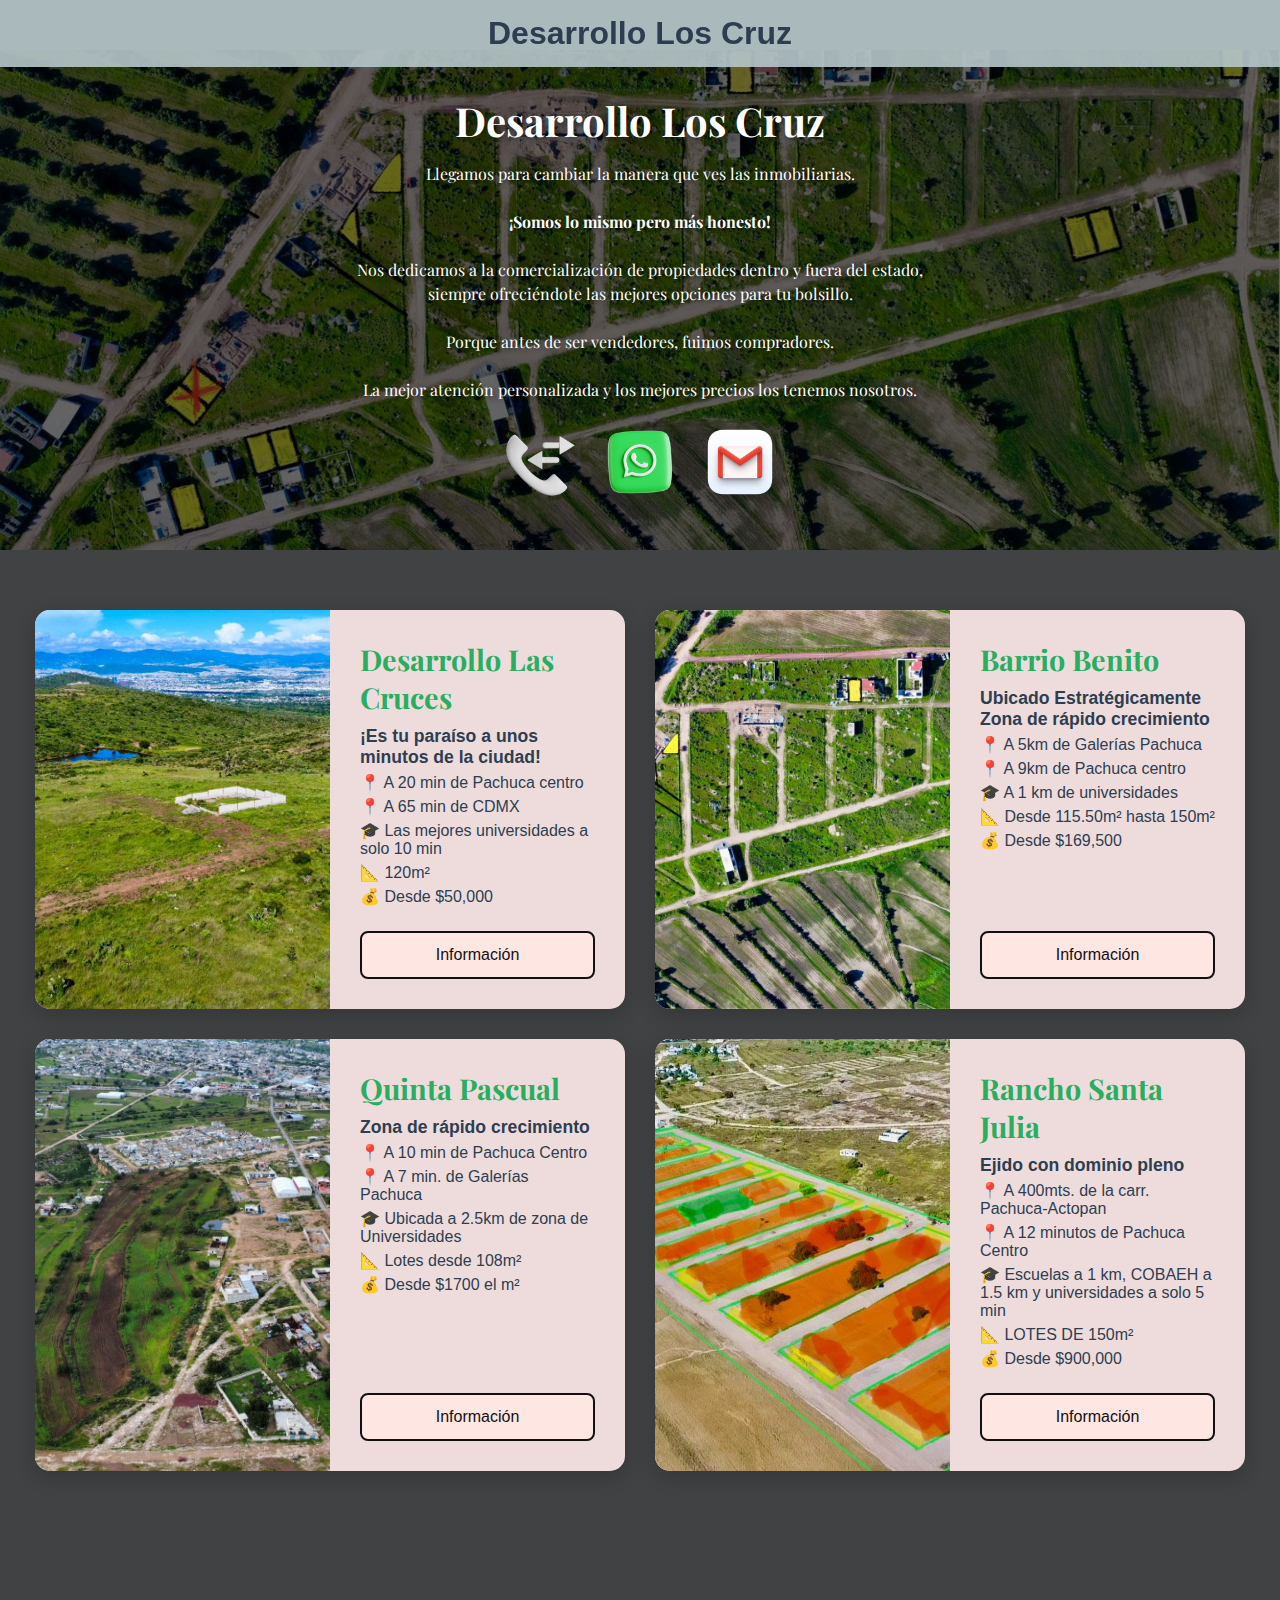
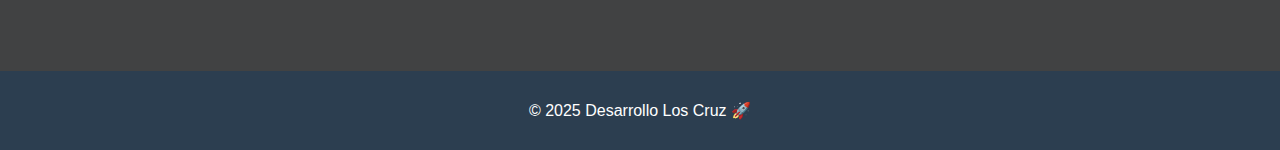
<file: index.html>
<!DOCTYPE html>
<html lang="es">
<head>
<meta charset="UTF-8">
<meta name="viewport" content="width=device-width, initial-scale=1.0">
<title>Desarrollo Los Cruz</title>

<!-- Fuentes Google -->
<link href="https://fonts.googleapis.com/css2?family=Playfair+Display:wght@500;700&display=swap" rel="stylesheet">

<!-- CSS -->
<link rel="stylesheet" href="../Desarrollo_Los_Cruz/Desarrollo_Los_Cruz/Desarrollo_Los_Cruz.css">
</head>

<body>

<!-- NAVBAR -->
<nav>
  <h1>Desarrollo Los Cruz</h1>
</nav>

<!-- HERO -->
<section class="hero">
  <div class="hero-content">
    <h1>Desarrollo Los Cruz</h1>
    <p>
      Llegamos para cambiar la manera que ves las inmobiliarias.<br><br>
      <strong>¡Somos lo mismo pero más honesto!</strong><br><br>
      Nos dedicamos a la comercialización de propiedades dentro y fuera del estado,<br>
      siempre ofreciéndote las mejores opciones para tu bolsillo.<br><br>
      Porque antes de ser vendedores, fuimos compradores.<br><br>
      La mejor atención personalizada y los mejores precios los tenemos nosotros.
    </p>

    <!-- ICONOS DE CONTACTO -->
    <div class="contactos">
      <a href="tel:7715254535" target="_blank"><img src="../Desarrollo_Los_Cruz/Desarrollo_Los_Cruz/img/telefono.ico" alt="Llamar"></a>
      <a href="https://wa.me/527715254535" target="_blank"><img src="../Desarrollo_Los_Cruz/Desarrollo_Los_Cruz/img//whatsapp.ico" alt="WhatsApp"></a>
      <a href=".com" target="_blank"><img src="../Desarrollo_Los_Cruz/Desarrollo_Los_Cruz/img/gml.ico" alt="Correo"></a>
    </div>
  </div>
</section>

<!-- CATÁLOGO DE TERRENOS -->
<section>
  <div class="catalogo" id="catalogo"></div>
</section>

<!-- MAPA -->
<section id="mapa">
  <div class="mapa">
    <h2 style="text-align:center; margin-bottom:20px;"></h2>
  </div>
</section>

<!-- FOOTER -->
<footer>
  <p>&copy; 2025 Desarrollo Los Cruz 🚀</p>
</footer>

<!-- JS -->
<script src="../Desarrollo_Los_Cruz/Desarrollo_Los_Cruz/Desarrollo_Los_Cruz.js"></script>

</body>
</html>
</file>
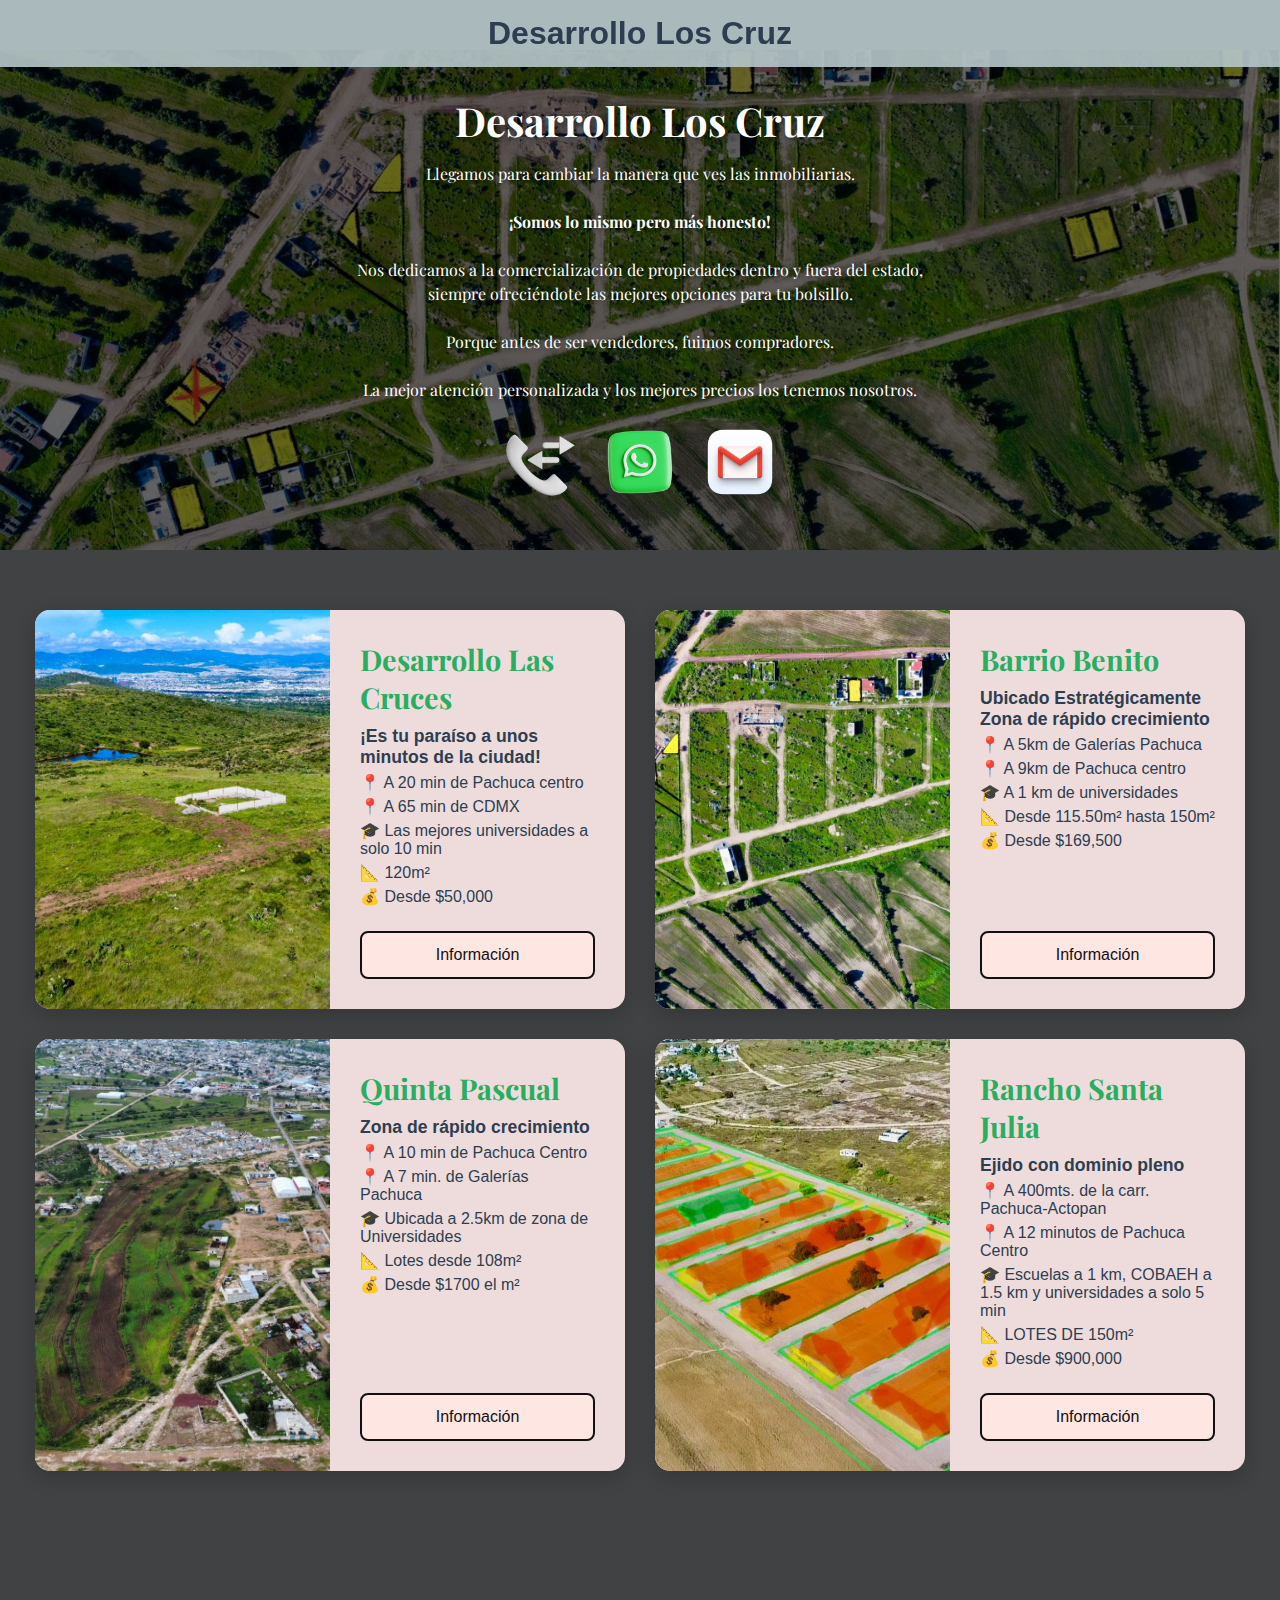
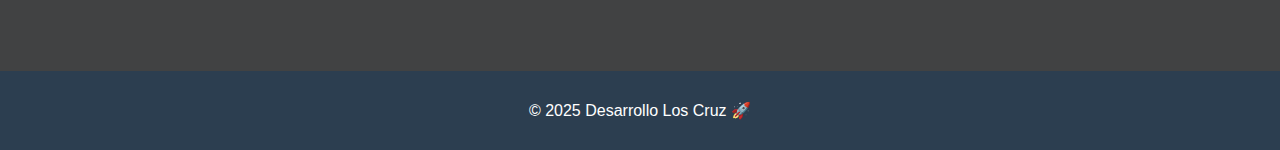
<file: Desarrollo_Los_Cruz/Desarrollo_Los_Cruz.html>
<!DOCTYPE html>
<html lang="es">
<head>
<meta charset="UTF-8">
<meta name="viewport" content="width=device-width, initial-scale=1.0">
<title>Desarrollo Los Cruz</title>

<!-- Fuentes Google -->
<link href="https://fonts.googleapis.com/css2?family=Playfair+Display:wght@500;700&display=swap" rel="stylesheet">

<!-- CSS -->
<link rel="stylesheet" href="../Desarrollo_Los_Cruz/Desarrollo_Los_Cruz/Desarrollo_Los_Cruz.css">
</head>

<body>

<!-- NAVBAR -->
<nav>
  <h1>Desarrollo Los Cruz</h1>
</nav>

<!-- HERO -->
<section class="hero">
  <div class="hero-content">
    <h1>Desarrollo Los Cruz</h1>
    <p>
      Llegamos para cambiar la manera que ves las inmobiliarias.<br><br>
      <strong>¡Somos lo mismo pero más honesto!</strong><br><br>
      Nos dedicamos a la comercialización de propiedades dentro y fuera del estado,<br>
      siempre ofreciéndote las mejores opciones para tu bolsillo.<br><br>
      Porque antes de ser vendedores, fuimos compradores.<br><br>
      La mejor atención personalizada y los mejores precios los tenemos nosotros.
    </p>

    <!-- ICONOS DE CONTACTO -->
    <div class="contactos">
      <a href="tel:+527715254535" target="_blank"><img src="../Desarrollo_Los_Cruz/Desarrollo_Los_Cruz/img/telefono.ico" alt="Llamar"></a>
      <a href="https://wa.me/527715254535" target="_blank"><img src="../Desarrollo_Los_Cruz/Desarrollo_Los_Cruz/img//whatsapp.ico" alt="WhatsApp"></a>
      <a href=".com" target="_blank"><img src="../Desarrollo_Los_Cruz/Desarrollo_Los_Cruz/img/gml.ico" alt="Correo"></a>
    </div>
  </div>
</section>

<!-- CATÁLOGO DE TERRENOS -->
<section>
  <div class="catalogo" id="catalogo"></div>
</section>

<!-- MAPA -->
<section id="mapa">
  <div class="mapa">
    <h2 style="text-align:center; margin-bottom:20px;"></h2>
  </div>
</section>

<!-- FOOTER -->
<footer>
  <p>&copy; 2025 Desarrollo Los Cruz 🚀</p>
</footer>

<!-- JS -->
<script src="../Desarrollo_Los_Cruz/Desarrollo_Los_Cruz/Desarrollo_Los_Cruz.js"></script>

</body>
</html>
</file>
<file: Desarrollo_Los_Cruz/Desarrollo_Los_Cruz/Desarrollo_Los_Cruz.css>
/*------------------*/
/* ===== ESTILOS GENERALES ===== */
/*------------------*/
* { 
  box-sizing: border-box; 
  margin: 0; 
  padding: 0; 
}
body { 
  font-family: 'Segoe UI', Tahoma, Geneva, Verdana, sans-serif; 
  background: #414243; 
  color: #2c3e50; 
  padding-top: 50px; /* espacio para navbar fijo */
}

/*------------------*/
/* ===== NAVBAR ===== */
/*------------------*/
nav {
  background: rgba(182, 199, 202,0.9); 
  padding: 15px 20px;
  text-align: center;
  position: fixed;
  top: 0;
  left: 0;
  width: 100%;
  z-index: 1000;
}

/*------------------*/
/* ===== HERO / BANNER ===== */
/*------------------*/
.hero {
  position: relative;
  background: url('../Barrio_Benito/img/Barrio_Benito (1).jpeg') center/cover no-repeat;
  height: 500px;
  display: flex;
  flex-direction: column;
  justify-content: center;
  align-items: center;
  color: white;
  text-align: center;
}
.hero::after {
  content: "";
  position: absolute;
  top:0; left:0;
  width:100%; height:100%;
  background: rgba(0,0,0,0.6);
}
.hero-content {
  position: relative;
  z-index: 2;
  width: 100%;
  max-width: 800px;
  padding: 0 20px;
  font-family: 'Playfair Display', serif;
  text-align: center;
}
.hero h1 {
  font-size: 2.5em;
  margin-bottom: 15px;
  text-shadow: 2px 2px 6px rgba(0,0,0,0.5);
}
.hero p {
  font-size: 1em;
  margin-bottom: 20px;
  text-shadow: 1px 1px 5px rgba(0,0,0,0.6);
  line-height: 1.5;
}
.hero .contactos {
  display: flex;
  justify-content: center;
  gap: 20px;
  flex-wrap: wrap;
  margin-top: 20px;
}
.hero .contactos a img {
  width: 80px;
  height: 80px;
}

/*------------------*/
/* ===== SECCIONES ===== */
/*------------------*/
section { 
  padding: 60px 20px; 
}
.container { 
  width: 100%; 
  margin: 0; 
  padding: 0 20px; 
}

/*------------------*/
/* ===== CATÁLOGO DE TERRENOS ===== */
/*------------------*/
.catalogo {
  display: flex;
  flex-wrap: wrap;
  gap: 30px;
  justify-content: center;
}

.terreno {
  flex: 1 1 calc(50% - 30px);
  max-width: calc(50% - 30px);
  display: flex;
  flex-direction: row;
  background: rgb(238, 220, 220);
  border-radius: 15px;
  overflow: hidden;
  box-shadow: 0 6px 20px rgba(0,0,0,0.2);
  transition: transform 0.3s;
}
.terreno img {
  width: 50%;
  height: auto;
  object-fit: cover;
}
.info {
  padding: 30px;
  display: flex;
  flex-direction: column;
  justify-content: space-between;
  flex: 1;
}
.info h2 { 
  color: #27ae60; 
  margin-bottom: 10px; 
  font-size: 1.8em; 
  font-family: 'Playfair Display', serif; 
}
.info h3 { 
  margin: 5px 0; 
  font-size: 1.1em; 
}
.info p { 
  margin: 5px 0; 
  font-size: 1em; 
}
.terreno:hover { 
  transform: translateY(-5px); 
}

/*------------------*/
/* ===== BOTÓN PERSONALIZADO ===== */
/*------------------*/
.button-56 {
  align-items: center;
  background-color: #fee6e3;
  border: 2px solid #111;
  border-radius: 8px;
  box-sizing: border-box;
  color: #111;
  cursor: pointer;
  display: flex;
  font-family: Inter,sans-serif;
  font-size: 16px;
  height: 48px;
  justify-content: center;
  line-height: 24px;
  max-width: 100%;
  padding: 0 25px;
  position: relative;
  text-align: center;
  text-decoration: none;
  user-select: none;
  -webkit-user-select: none;
  touch-action: manipulation;
  margin-top: 20px;
}
.button-56:after {
  background-color: #111;
  border-radius: 8px;
  content: "";
  display: block;
  height: 48px;
  left: 0;
  width: 100%;
  position: absolute;
  top: -2px;
  transform: translate(8px, 8px);
  transition: transform .2s ease-out;
  z-index: -1;
}
.button-56:hover:after { transform: translate(0, 0); }
.button-56:active { background-color: #ffdeda; outline: 0; }
.button-56:hover { outline: 0; }
@media (min-width: 768px) { .button-56 { padding: 0 40px; } }

/*------------------*/
/* ===== MAPA ===== */
/*------------------*/
.mapa iframe {
  width: 100%;
  height: 400px;
  border: 0;
  border-radius: 15px;
}

/*------------------*/
/* ===== FOOTER ===== */
/*------------------*/
footer {
  background: #2c3e50;
  color: white;
  text-align: center;
  padding: 30px 20px;
}

/*------------------*/
/* ===== RESPONSIVE ===== */
/*------------------*/
@media (max-width: 900px) {
  .terreno { 
    flex-direction: column; 
    width: 100%;
    max-width: 100%;
  }
  .terreno img { 
    width: 100%; 
    height: 250px; 
  }
}
</file>
